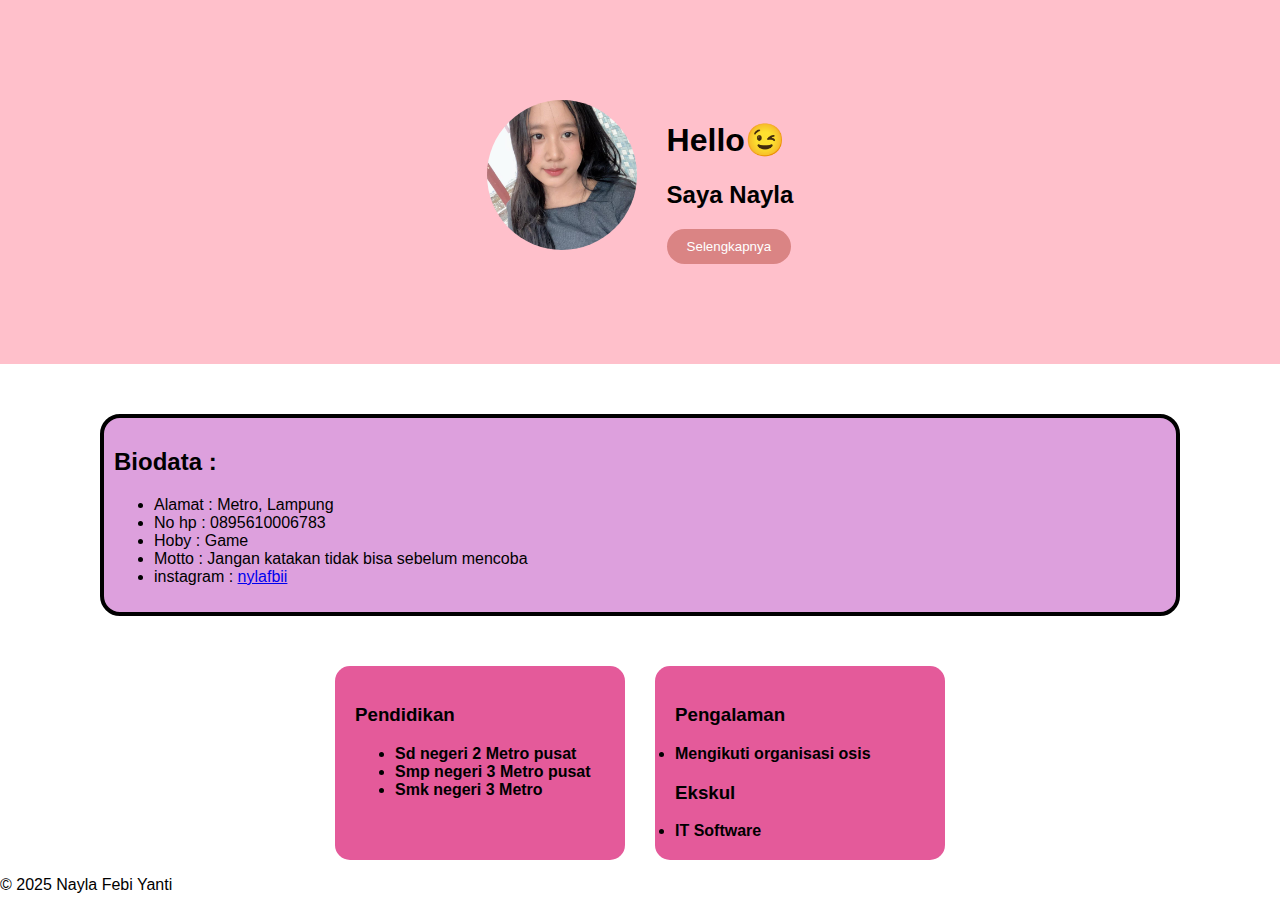
<file: index.html>
<!DOCTYPE html>
<html lang="en">
<head>
    <meta charset="UTF-8">
    <meta name="viewport" content="width=device-width, initial-scale=1.0">
    <title> Hello - My name is Nayla</title>
    <link rel="stylesheet" href="assets/css/style.css">
</head>
<body>
    <div class="hero">
        <div class="hero-picture">
            <img src="assets/img/nayla.jpg" alt="">
        </div>
        <div class="hero-desc">
            <h1>Hello😉</h1>
            <h2>Saya Nayla</h2>
            <button>Selengkapnya</button>
        </div>
    </div>
    <div class="about">
        <h2>Biodata : </h2>
        <ul>
            <li>Alamat : Metro, Lampung</li>
            <li>No hp : 0895610006783</li>
            <li>Hoby : Game </li>
            <li>Motto : Jangan katakan tidak bisa sebelum mencoba</li>
            <li>instagram : <a href="https://www.instagram.com/nylafbii?igsh=MXNqYm91Z2Ztdmttbw=="  class="content-button">nylafbii</a></li>
        </ul>
    </div>
    <div class="info-boxes" >
        <div class="box"> 
        <h3>Pendidikan</h3>
        <ul>
            <li>Sd negeri 2  Metro pusat</li>
            <li>Smp negeri 3 Metro pusat</li>
            <li>Smk negeri 3 Metro</li>
        </ul>
        </div>
        <div class="box">
            <h3>Pengalaman</h3>
            <li>Mengikuti organisasi osis</li>
            <h3>Ekskul</h3>
            <li>IT Software</li>
        </div>
    </div>
        <footer>
            <p>&copy; 2025 Nayla Febi Yanti</p>
          </footer>
        </body>
        </html>
</body>
</html>
</file>
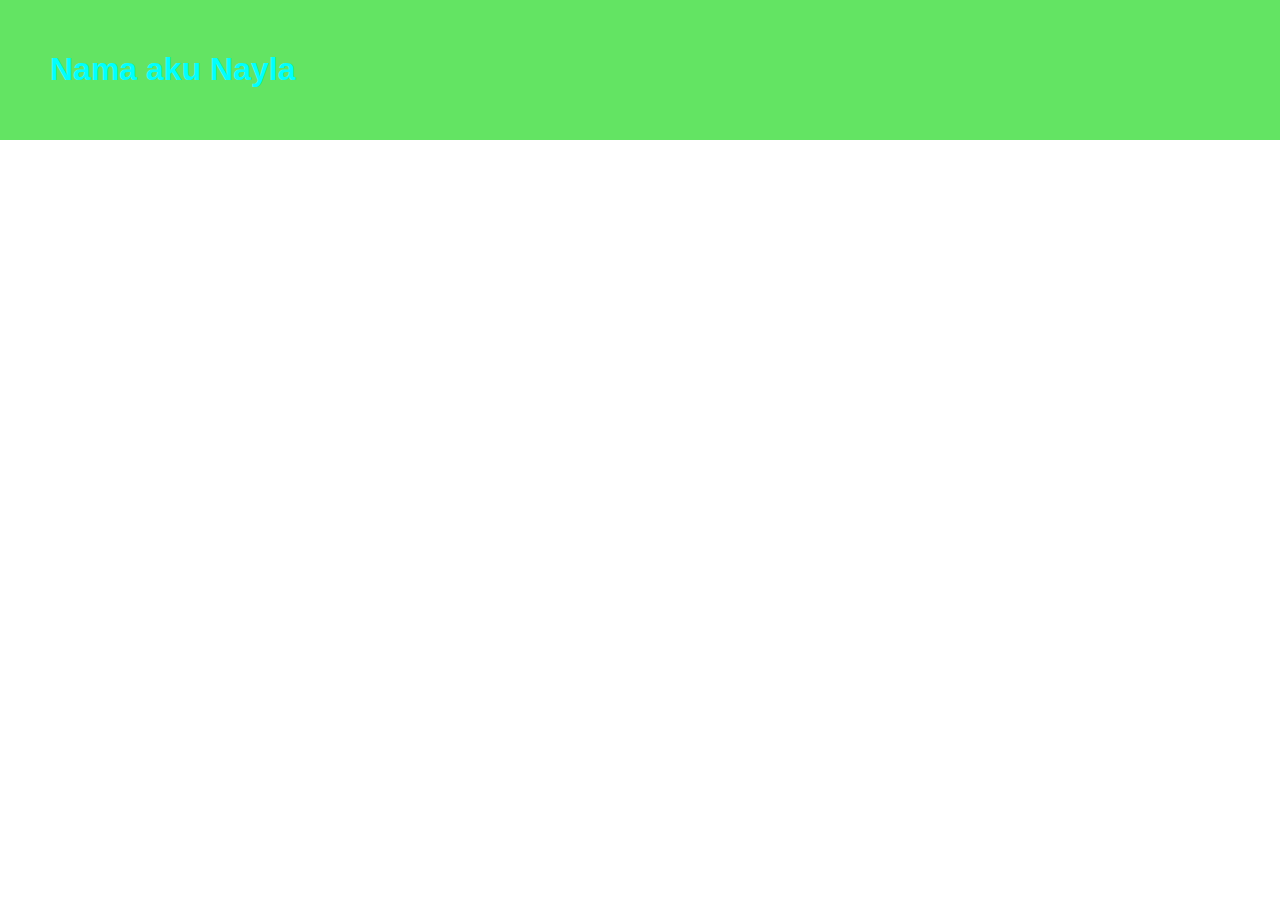
<file: belajar.html.html>
<!DOCTYPE html>
<html lang="en">
<head>
    <meta charset="UTF-8">
    <meta name="viewport" content="width=device-width, initial-scale=1.0">
    <title>Document</title>
    <link rel="stylesheet" href="assets/css/style.css">
</head>
<body>
    
    <div class="header bg-green" style="color:aqua;">
        <h1>Nama aku Nayla</h1>
    </div>

</body>
</html>
</file>
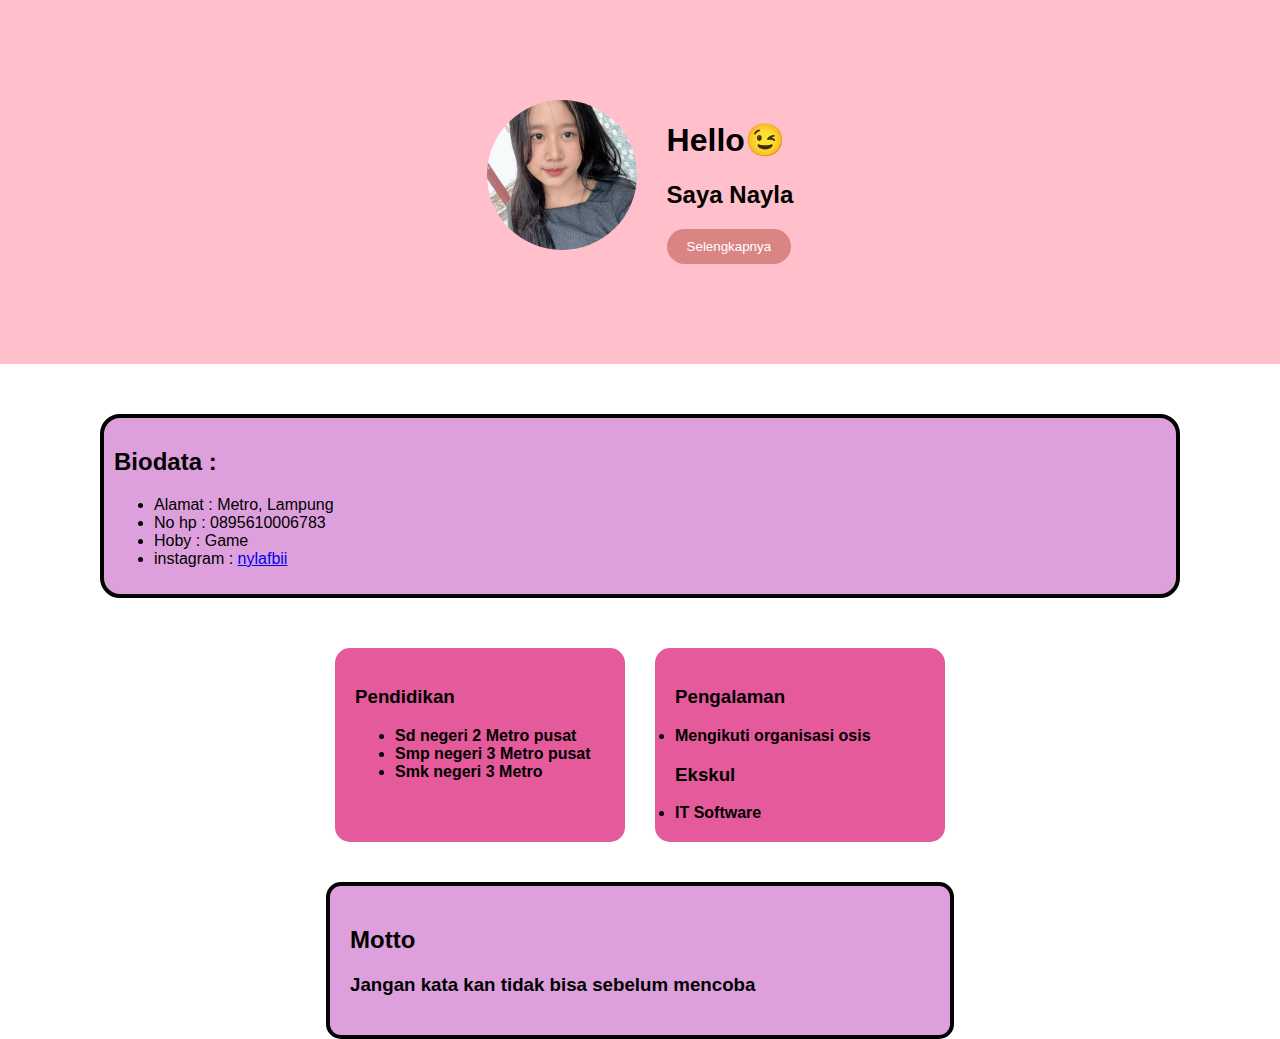
<file: index.html.html>
<!DOCTYPE html>
<html lang="en">
<head>
    <meta charset="UTF-8">
    <meta name="viewport" content="width=device-width, initial-scale=1.0">
    <title> Hello - My name is Nayla</title>
    <link rel="stylesheet" href="assets/css/style.css">
</head>
<body>
    <div class="hero">
        <div class="hero-picture">
            <img src="assets/img/nayla.jpg" alt="">
        </div>
        <div class="hero-desc">
            <h1>Hello😉</h1>
            <h2>Saya Nayla</h2>
            <button>Selengkapnya</button>
        </div>
    </div>
    <div class="about">
        <h2>Biodata : </h2>
        <ul>
            <li>Alamat : Metro, Lampung</li>
            <li>No hp : 0895610006783</li>
            <li>Hoby : Game </li>
            <li>instagram : <a href="https://www.instagram.com/nylafbii?igsh=MXNqYm91Z2Ztdmttbw=="  class="content-button">nylafbii</a></li>
        </ul>
    </div>
    <div class="info-boxes" >
        <div class="box"> 
        <h3>Pendidikan</h3>
        <ul>
            <li>Sd negeri 2  Metro pusat</li>
            <li>Smp negeri 3 Metro pusat</li>
            <li>Smk negeri 3 Metro</li>
        </ul>
        </div>
        <div class="box">
            <h3>Pengalaman</h3>
            <li>Mengikuti organisasi osis</li>
            <h3>Ekskul</h3>
            <li>IT Software</li>
        </div>
    </div>
        <div class="motto-box">
            <h2>Motto</h2>
            <h3>Jangan kata kan tidak bisa sebelum mencoba</h3>
        </div>
</body>
</html>
</file>
<file: assets/css/style.css>
.header {
    padding: 30px 50px;
}

.bg-green {
    background-color: rgb(99, 228, 99);
}

body {
    font-family: 'Segoe UI', Tahoma, Geneva, Verdana, sans-serif;
    margin: 0;
}

.hero {
    display: flex;
    gap: 30px;
    padding: 100px 150px;
    justify-content: center;
    background-color: pink;
}

.hero-picture img {
    border-radius: 100%;
    width: 150px;
    height: 150px;
    object-fit: cover;
    object-position: right;
}

.hero-desc button {
    padding: 10px 20px;
    background-color: #da8484;
    color: white;
    border-radius: 20px;
    border: none; 
}

.about {
    margin: 100px;
    background-color: plum;
    padding: 10px;
    border-radius: 20px;
}

.about {
    margin-top: 50px;
}

.about {
    margin-bottom: 50px;
    border: 4px solid black;
}

.info-boxes {
    display: flex;
    justify-content: center;
    gap: 30px;
}

.box{
    border-radius: 15px;
    padding: 20px;
    width: 250px;
    font-weight: bold;
    background-color: rgb(228, 90, 154);
}

.motto-box {
    margin-top: 40px;
    border: 4px solid black;
    border-radius: 15px;
    padding: 20px;
    width: 80%;
    max-width: 580px;
    margin-left: auto;
    margin-right: auto;
    background-color: plum;
}

/*Untuk responsive di hp */
@media screen and (max-width: 900px) {
    .hero {
        display: block;
        text-align: center;
    }
    .about {
        margin: 50px;
        display: block;
        text-align: center;
    }
    .info-boxes {
        flex-direction: column;
        align-items: center;
    }
    .motto-box {
        display: block;
        text-align: center;
    }

}
</file>
